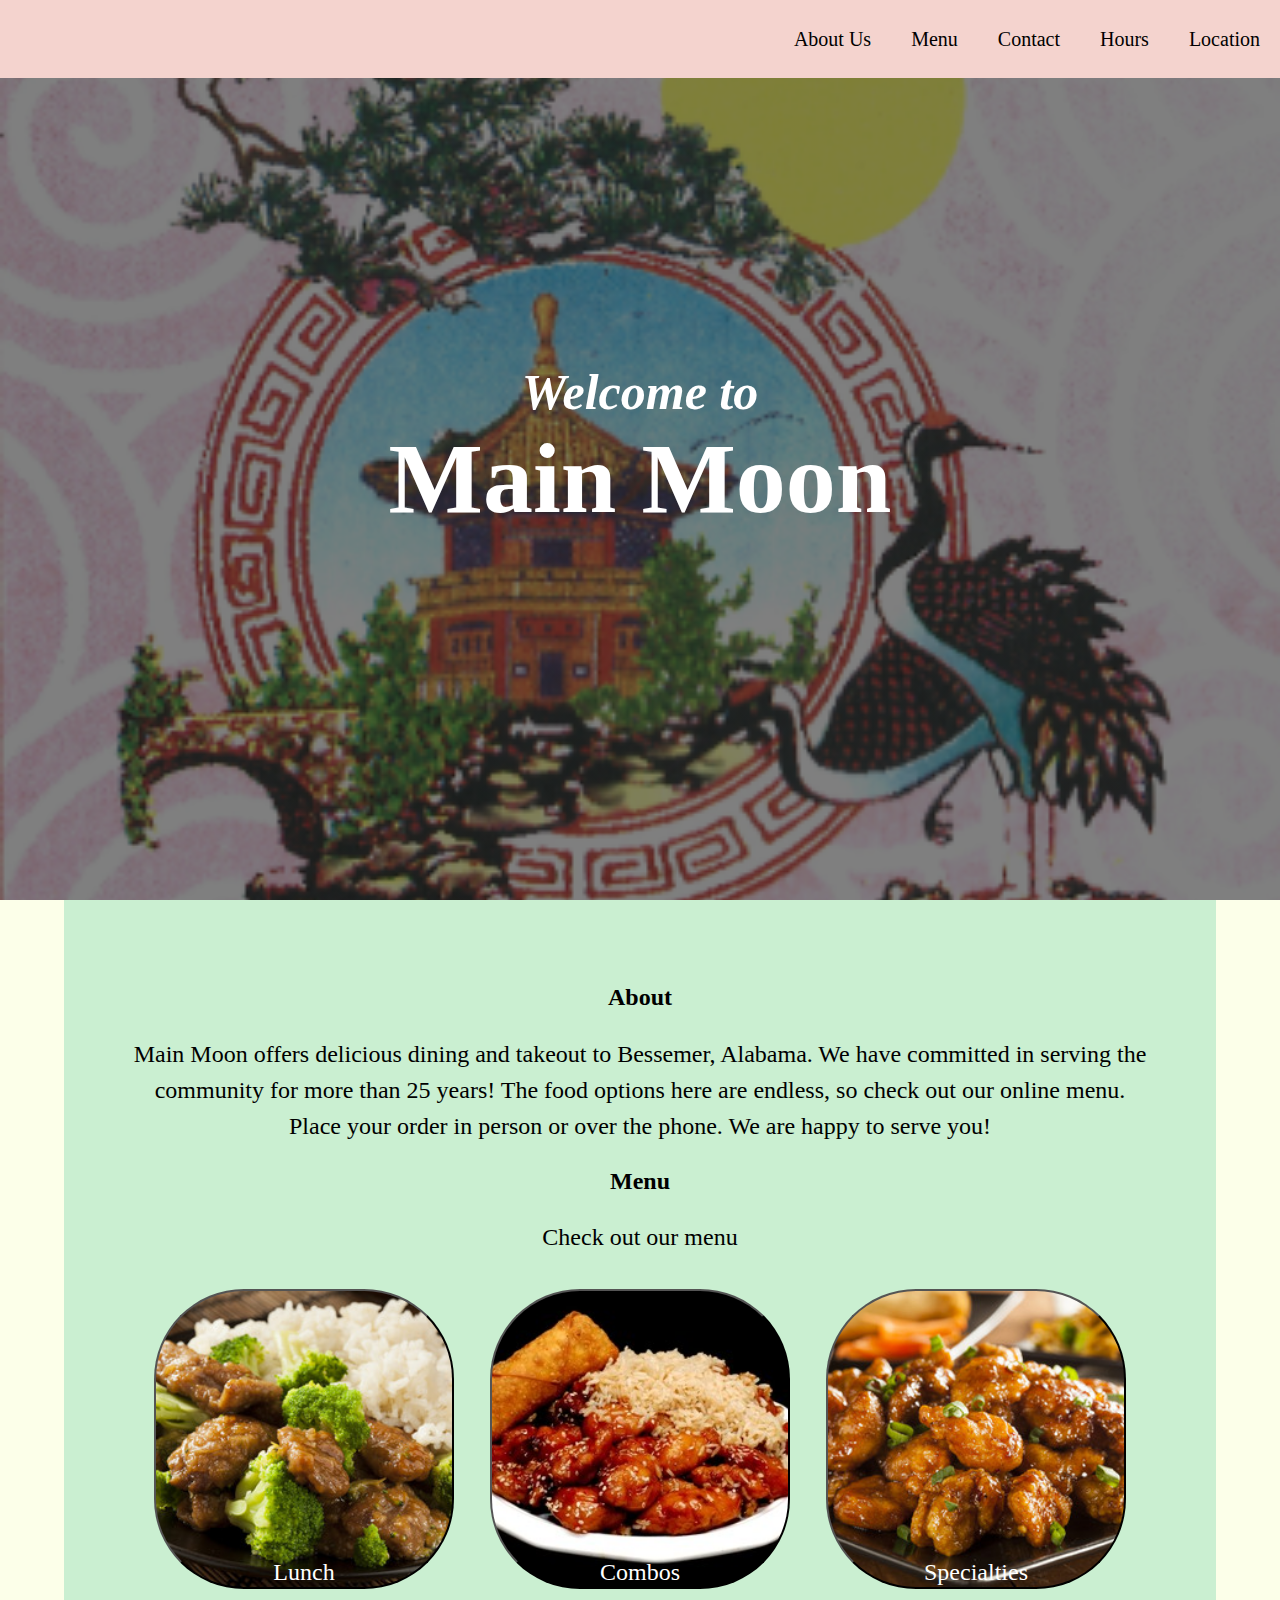
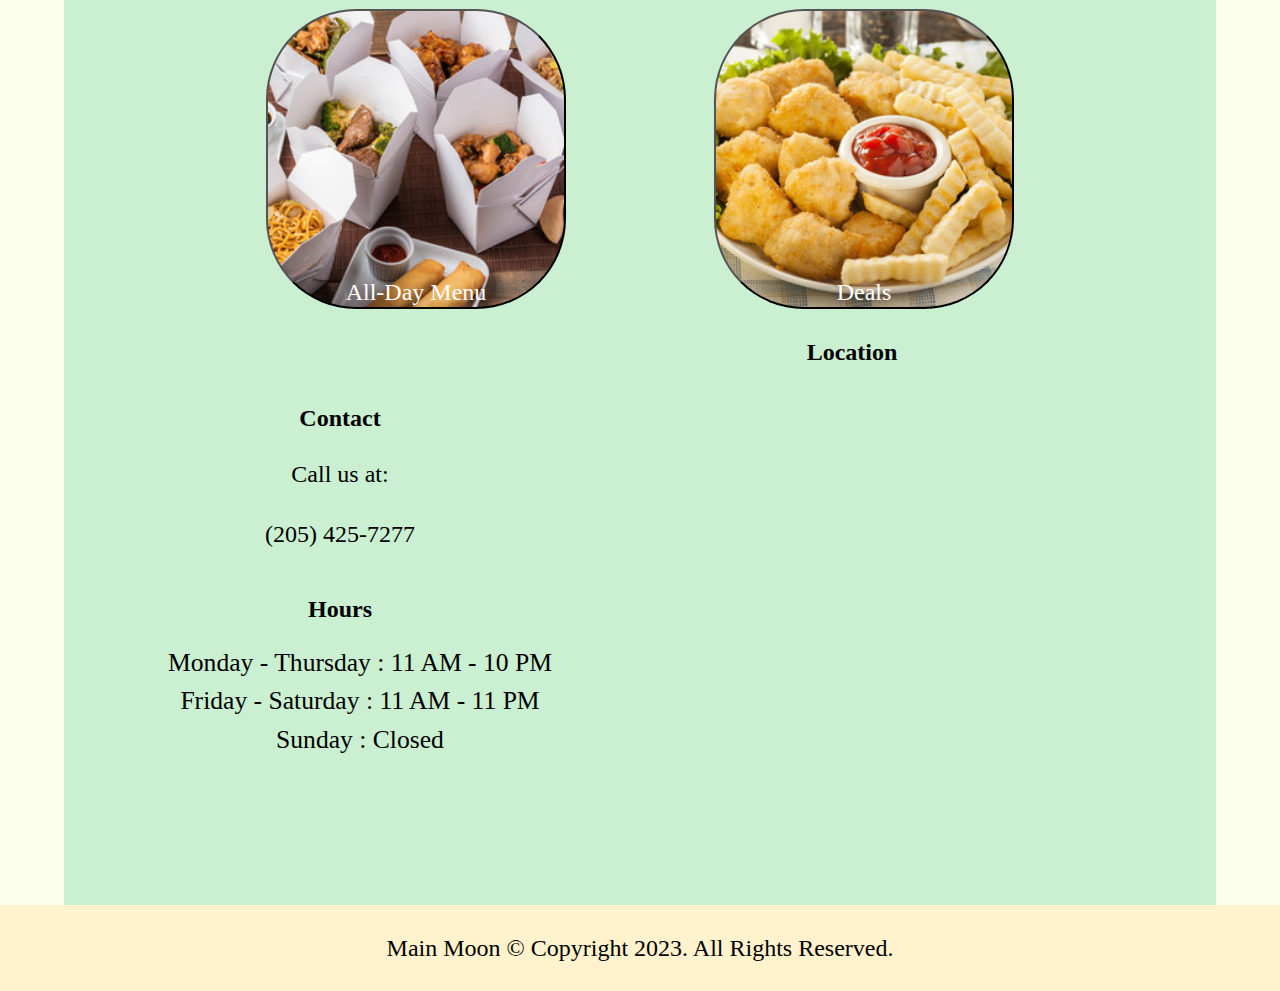
<file: index.html>
<!DOCTYPE html>
<html lang="en">
  <head>
    <meta charset="UTF-8" />
    <meta http-equiv="X-UA-Compatible" content="IE=edge" />
    <meta name="viewport" content="width=device-width, initial-scale=1.0" />
    <title>Main Moon</title>
    <link rel="stylesheet" href="css/normalize.css" />
    <link rel="stylesheet" href="css/main.css" />
  </head>
  <body>
    <nav id="nav">
      <div id="nav-link">
        <ul>
          <li><a href="#about">About Us</a></li>
          <li><a href="menu.html">Menu</a></li>
          <li><a href="#contact">Contact</a></li>
          <li><a href="#hours">Hours</a></li>
          <li><a href="#location">Location</a></li>
        </ul>
      </div>
    </nav>
    <div id="hero">
      <h2>Welcome to</h2>
      <h1>Main Moon</h1>
    </div>
    <div id="container">
      <div id="about">
        <h2>About</h2>
        <p>
          Main Moon offers delicious dining and takeout to Bessemer, Alabama. We
          have committed in serving the community for more than 25 years! The
          food options here are endless, so check out our online menu. Place
          your order in person or over the phone. We are happy to serve you!
        </p>
      </div>
      <div id="menu">
        <h2>Menu</h2>
        <p>Check out our menu</p>
        <div class="menu-btn">
          <a href="menu.html#lunch-menu"
            ><button class="lunch">Lunch</button></a
          >
          <a href="menu.html#combos-menu"
            ><button class="combos">Combos</button></a
          >
          <a href="menu.html#specialties-menu"
            ><button class="specialties">Specialties</button></a
          >
          <a href="menu.html#day-menu"
            ><button class="day">All-Day Menu</button></a
          >
          <a href="menu.html#deals-menu"
            ><button class="deals">Deals</button></a
          >
        </div>
      </div>
      <div id="wrap">
        <div id="wrap-left">
          <div id="contact">
            <h2>Contact</h2>
            <p>Call us at:</p>
            <p>(205) 425-7277</p>
          </div>
          <div id="hours">
            <h2>Hours</h2>
            <ul>
              <li>Monday - Thursday : 11 AM - 10 PM</li>
              <li>Friday - Saturday : 11 AM - 11 PM</li>
              <li>Sunday : Closed</li>
            </ul>
          </div>
        </div>
        <div id="location">
          <h2>Location</h2>
          <iframe
            class="google"
            src="https://www.google.com/maps/embed?pb=!1m18!1m12!1m3!1d3331.1408924726975!2d-86.97221874949886!3d33.39348825950971!2m3!1f0!2f0!3f0!3m2!1i1024!2i768!4f13.1!3m3!1m2!1s0x8888df2b39b7b5db%3A0xcb525968b8feb585!2sMain%20Moon%20Chinese%20Restaurant!5e0!3m2!1sen!2sus!4v1676894337386!5m2!1sen!2sus"
            width="600"
            height="450"
            style="border: 0"
            allowfullscreen=""
            loading="lazy"
            referrerpolicy="no-referrer-when-downgrade"
          ></iframe>
        </div>
      </div>
    </div>
    <div id="footer">
      <p>Main Moon © Copyright 2023. All Rights Reserved.</p>
    </div>
  </body>
</html>
</file>
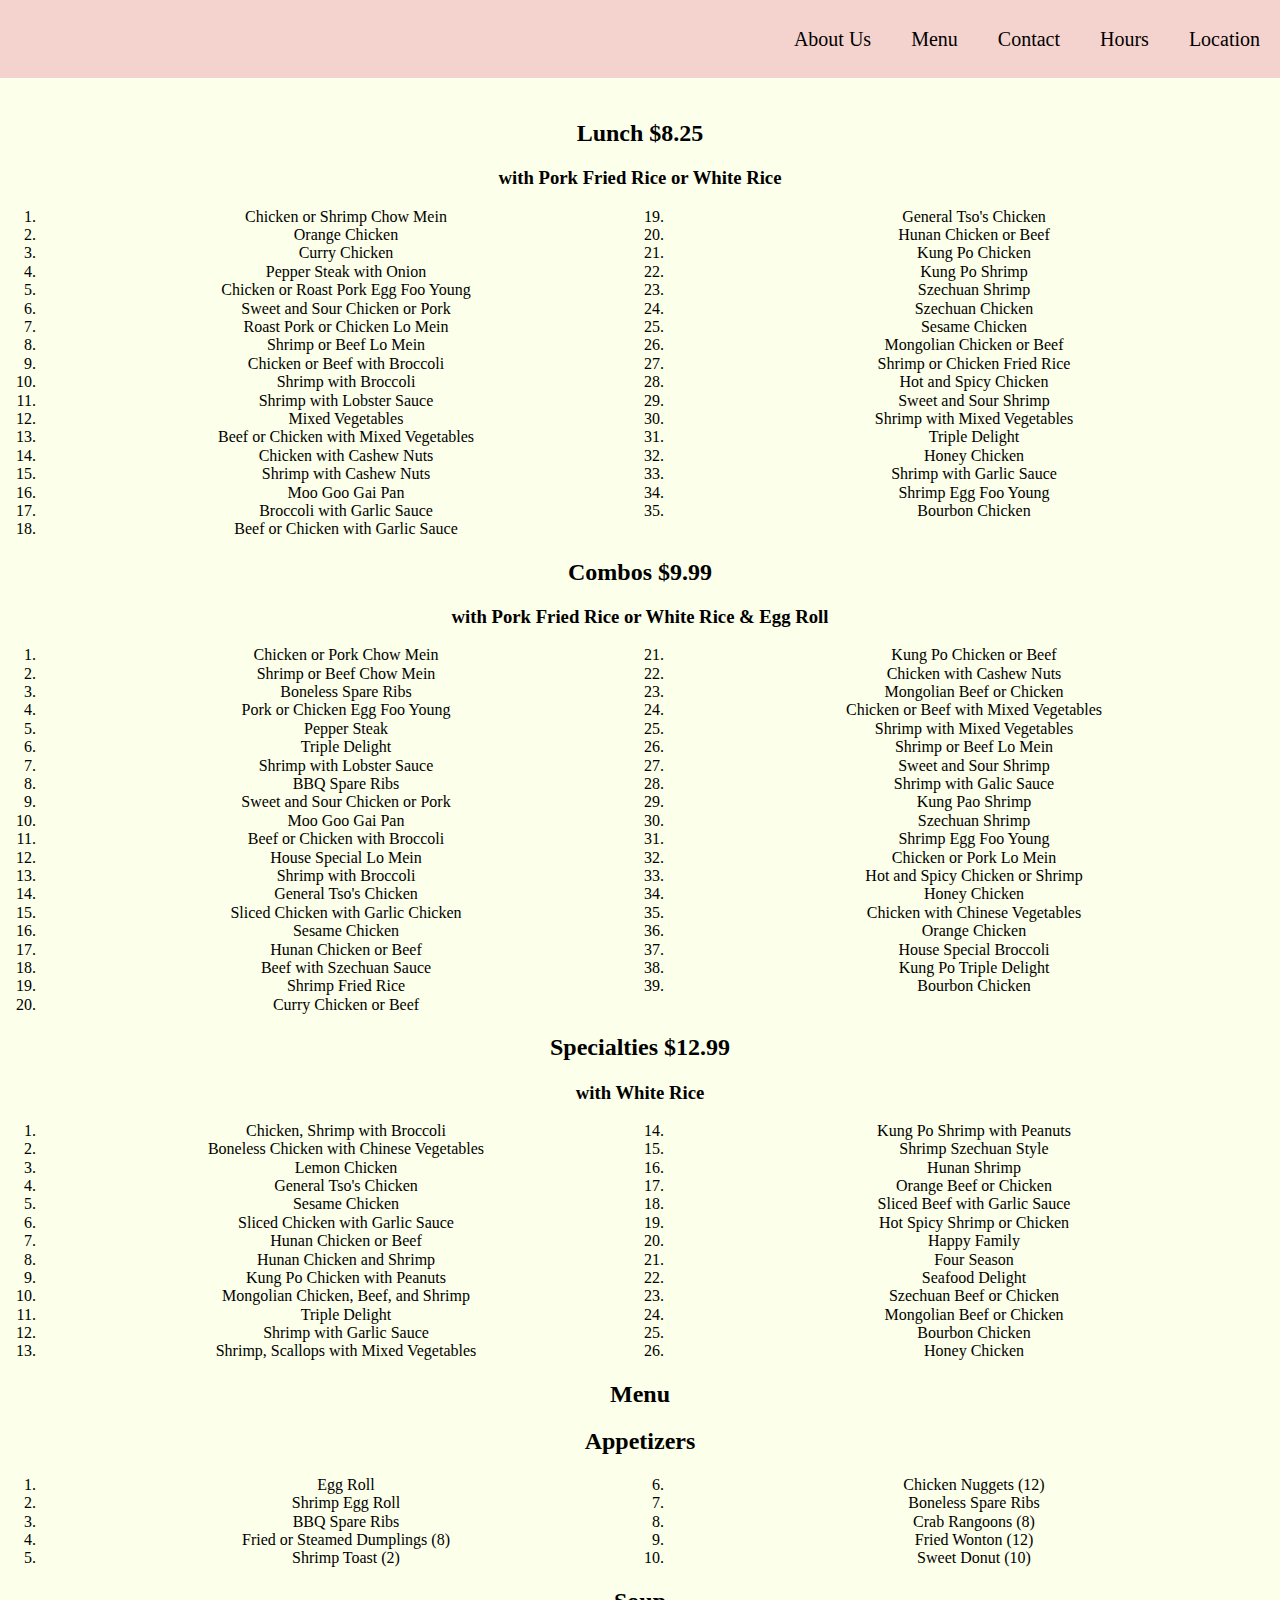
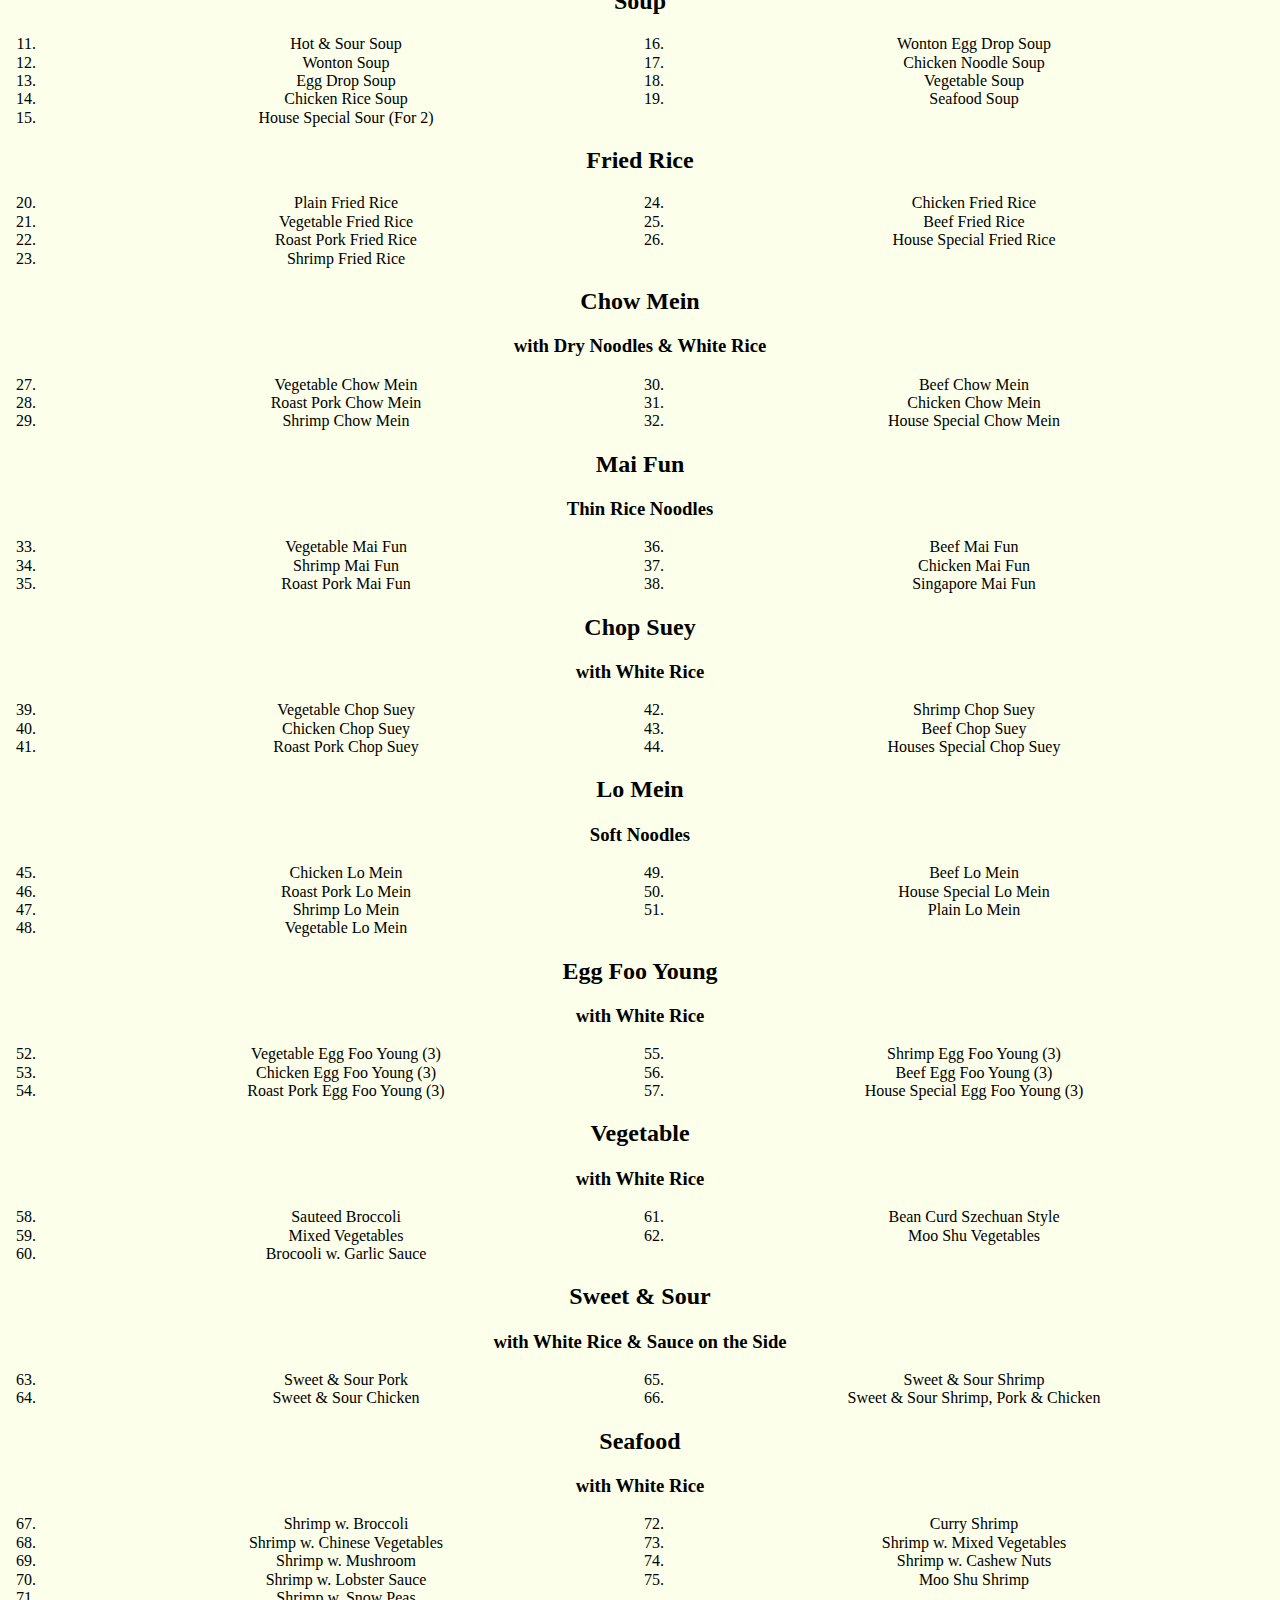
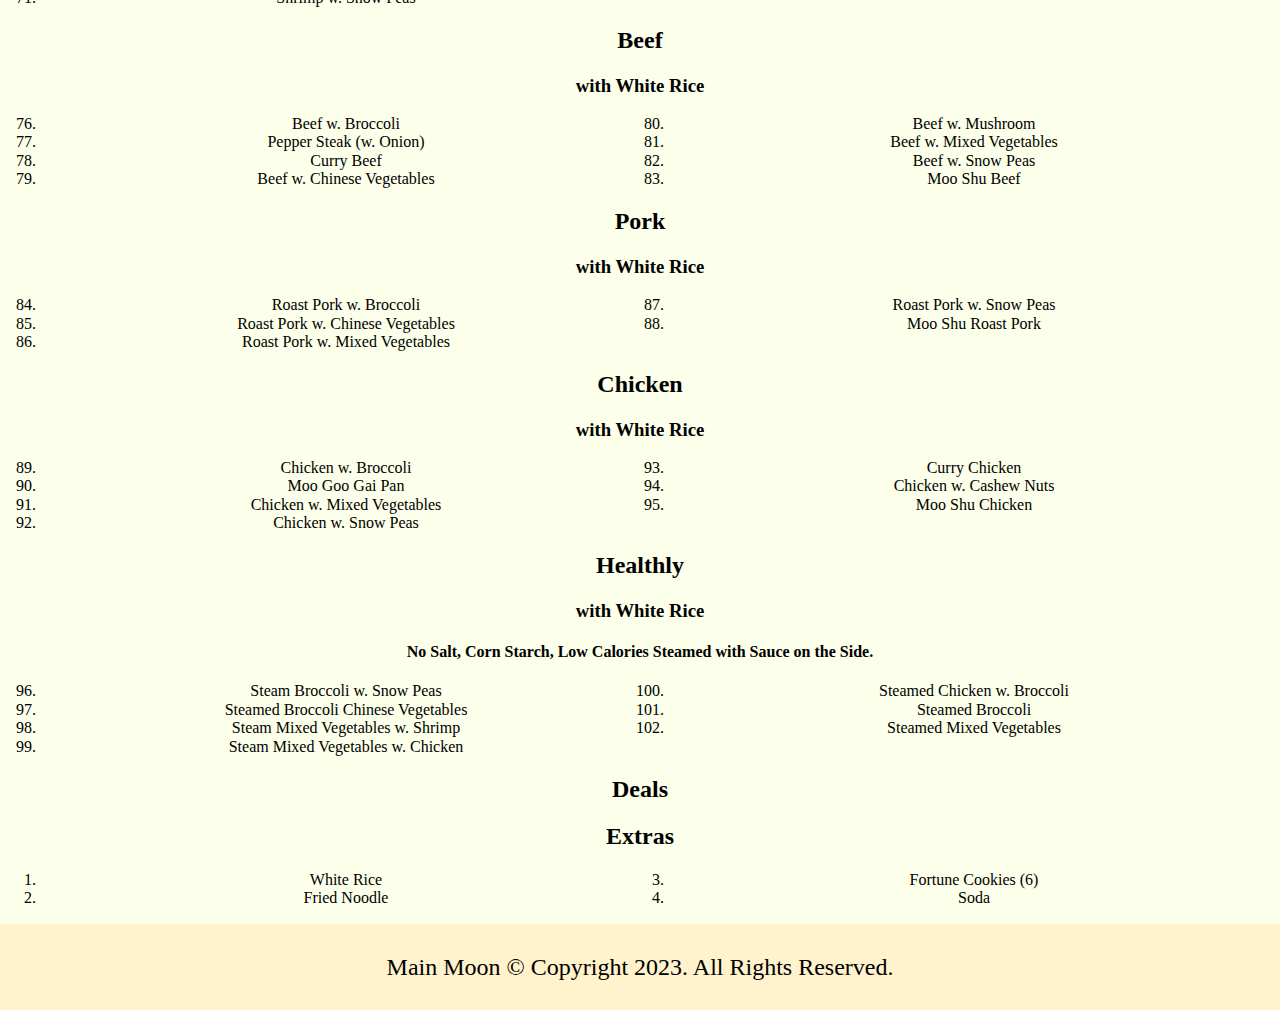
<file: menu.html>
<!DOCTYPE html>
<html lang="en">
  <head>
    <meta charset="UTF-8" />
    <meta http-equiv="X-UA-Compatible" content="IE=edge" />
    <meta name="viewport" content="width=device-width, initial-scale=1.0" />
    <title>Main Moon</title>
    <link rel="stylesheet" href="css/normalize.css" />
    <link rel="stylesheet" href="css/main.css" />
  </head>
  <body>
    <nav id="nav">
      <div id="nav-link">
        <ul>
          <li><a href="index.html#about">About Us</a></li>
          <li><a href="menu.html">Menu</a></li>
          <li><a href="index.html#contact">Contact</a></li>
          <li><a href="index.html#hours">Hours</a></li>
          <li><a href="index.html#location">Location</a></li>
        </ul>
      </div>
    </nav>
    <div id="menu-list">
      <h2 id="lunch-menu">Lunch $8.25</h2>
      <h3>with Pork Fried Rice or White Rice</h3>
      <div class="">
        <ol>
          <li>Chicken or Shrimp Chow Mein</li>
          <li>Orange Chicken</li>
          <li>Curry Chicken</li>
          <li>Pepper Steak with Onion</li>
          <li>Chicken or Roast Pork Egg Foo Young</li>
          <li>Sweet and Sour Chicken or Pork</li>
          <li>Roast Pork or Chicken Lo Mein</li>
          <li>Shrimp or Beef Lo Mein</li>
          <li>Chicken or Beef with Broccoli</li>
          <li>Shrimp with Broccoli</li>
          <li>Shrimp with Lobster Sauce</li>
          <li>Mixed Vegetables</li>
          <li>Beef or Chicken with Mixed Vegetables</li>
          <li>Chicken with Cashew Nuts</li>
          <li>Shrimp with Cashew Nuts</li>
          <li>Moo Goo Gai Pan</li>
          <li>Broccoli with Garlic Sauce</li>
          <li>Beef or Chicken with Garlic Sauce</li>
          <li>General Tso's Chicken</li>
          <li>Hunan Chicken or Beef</li>
          <li>Kung Po Chicken</li>
          <li>Kung Po Shrimp</li>
          <li>Szechuan Shrimp</li>
          <li>Szechuan Chicken</li>
          <li>Sesame Chicken</li>
          <li>Mongolian Chicken or Beef</li>
          <li>Shrimp or Chicken Fried Rice</li>
          <li>Hot and Spicy Chicken</li>
          <li>Sweet and Sour Shrimp</li>
          <li>Shrimp with Mixed Vegetables</li>
          <li>Triple Delight</li>
          <li>Honey Chicken</li>
          <li>Shrimp with Garlic Sauce</li>
          <li>Shrimp Egg Foo Young</li>
          <li>Bourbon Chicken</li>
        </ol>
      </div>
      <h2 id="combos-menu">Combos $9.99</h2>
      <h3>with Pork Fried Rice or White Rice & Egg Roll</h3>
      <ol>
        <li>Chicken or Pork Chow Mein</li>
        <li>Shrimp or Beef Chow Mein</li>
        <li>Boneless Spare Ribs</li>
        <li>Pork or Chicken Egg Foo Young</li>
        <li>Pepper Steak</li>
        <li>Triple Delight</li>
        <li>Shrimp with Lobster Sauce</li>
        <li>BBQ Spare Ribs</li>
        <li>Sweet and Sour Chicken or Pork</li>
        <li>Moo Goo Gai Pan</li>
        <li>Beef or Chicken with Broccoli</li>
        <li>House Special Lo Mein</li>
        <li>Shrimp with Broccoli</li>
        <li>General Tso's Chicken</li>
        <li>Sliced Chicken with Garlic Chicken</li>
        <li>Sesame Chicken</li>
        <li>Hunan Chicken or Beef</li>
        <li>Beef with Szechuan Sauce</li>
        <li>Shrimp Fried Rice</li>
        <li>Curry Chicken or Beef</li>
        <li>Kung Po Chicken or Beef</li>
        <li>Chicken with Cashew Nuts</li>
        <li>Mongolian Beef or Chicken</li>
        <li>Chicken or Beef with Mixed Vegetables</li>
        <li>Shrimp with Mixed Vegetables</li>
        <li>Shrimp or Beef Lo Mein</li>
        <li>Sweet and Sour Shrimp</li>
        <li>Shrimp with Galic Sauce</li>
        <li>Kung Pao Shrimp</li>
        <li>Szechuan Shrimp</li>
        <li>Shrimp Egg Foo Young</li>
        <li>Chicken or Pork Lo Mein</li>
        <li>Hot and Spicy Chicken or Shrimp</li>
        <li>Honey Chicken</li>
        <li>Chicken with Chinese Vegetables</li>
        <li>Orange Chicken</li>
        <li>House Special Broccoli</li>
        <li>Kung Po Triple Delight</li>
        <li>Bourbon Chicken</li>
      </ol>
      <h2 id="specialties-menu">Specialties $12.99</h2>
      <h3>with White Rice</h3>
      <ol>
        <li>Chicken, Shrimp with Broccoli</li>
        <li>Boneless Chicken with Chinese Vegetables</li>
        <li>Lemon Chicken</li>
        <li>General Tso's Chicken</li>
        <li>Sesame Chicken</li>
        <li>Sliced Chicken with Garlic Sauce</li>
        <li>Hunan Chicken or Beef</li>
        <li>Hunan Chicken and Shrimp</li>
        <li>Kung Po Chicken with Peanuts</li>
        <li>Mongolian Chicken, Beef, and Shrimp</li>
        <li>Triple Delight</li>
        <li>Shrimp with Garlic Sauce</li>
        <li>Shrimp, Scallops with Mixed Vegetables</li>
        <li>Kung Po Shrimp with Peanuts</li>
        <li>Shrimp Szechuan Style</li>
        <li>Hunan Shrimp</li>
        <li>Orange Beef or Chicken</li>
        <li>Sliced Beef with Garlic Sauce</li>
        <li>Hot Spicy Shrimp or Chicken</li>
        <li>Happy Family</li>
        <li>Four Season</li>
        <li>Seafood Delight</li>
        <li>Szechuan Beef or Chicken</li>
        <li>Mongolian Beef or Chicken</li>
        <li>Bourbon Chicken</li>
        <li>Honey Chicken</li>
      </ol>
      <h2 id="day-menu">Menu</h2>
      <h2>Appetizers</h2>
      <ol>
        <li>Egg Roll</li>
        <li>Shrimp Egg Roll</li>
        <li>BBQ Spare Ribs</li>
        <li>Fried or Steamed Dumplings (8)</li>
        <li>Shrimp Toast (2)</li>
        <li>Chicken Nuggets (12)</li>
        <li>Boneless Spare Ribs</li>
        <li>Crab Rangoons (8)</li>
        <li>Fried Wonton (12)</li>
        <li>Sweet Donut (10)</li>
      </ol>
      <h2>Soup</h2>
      <ol start="11">
        <li>Hot & Sour Soup</li>
        <li>Wonton Soup</li>
        <li>Egg Drop Soup</li>
        <li>Chicken Rice Soup</li>
        <li>House Special Sour (For 2)</li>
        <li>Wonton Egg Drop Soup</li>
        <li>Chicken Noodle Soup</li>
        <li>Vegetable Soup</li>
        <li>Seafood Soup</li>
      </ol>
      <h2>Fried Rice</h2>
      <ol start="20">
        <li>Plain Fried Rice</li>
        <li>Vegetable Fried Rice</li>
        <li>Roast Pork Fried Rice</li>
        <li>Shrimp Fried Rice</li>
        <li>Chicken Fried Rice</li>
        <li>Beef Fried Rice</li>
        <li>House Special Fried Rice</li>
      </ol>
      <h2>Chow Mein</h2>
      <h3>with Dry Noodles & White Rice</h3>
      <ol start="27">
        <li>Vegetable Chow Mein</li>
        <li>Roast Pork Chow Mein</li>
        <li>Shrimp Chow Mein</li>
        <li>Beef Chow Mein</li>
        <li>Chicken Chow Mein</li>
        <li>House Special Chow Mein</li>
      </ol>
      <h2>Mai Fun</h2>
      <h3>Thin Rice Noodles</h3>
      <ol start="33">
        <li>Vegetable Mai Fun</li>
        <li>Shrimp Mai Fun</li>
        <li>Roast Pork Mai Fun</li>
        <li>Beef Mai Fun</li>
        <li>Chicken Mai Fun</li>
        <li>Singapore Mai Fun</li>
      </ol>
      <h2>Chop Suey</h2>
      <h3>with White Rice</h3>
      <ol start="39">
        <li>Vegetable Chop Suey</li>
        <li>Chicken Chop Suey</li>
        <li>Roast Pork Chop Suey</li>
        <li>Shrimp Chop Suey</li>
        <li>Beef Chop Suey</li>
        <li>Houses Special Chop Suey</li>
      </ol>
      <h2>Lo Mein</h2>
      <h3>Soft Noodles</h3>
      <ol start="45">
        <li>Chicken Lo Mein</li>
        <li>Roast Pork Lo Mein</li>
        <li>Shrimp Lo Mein</li>
        <li>Vegetable Lo Mein</li>
        <li>Beef Lo Mein</li>
        <li>House Special Lo Mein</li>
        <li>Plain Lo Mein</li>
      </ol>
      <h2>Egg Foo Young</h2>
      <h3>with White Rice</h3>
      <ol start="52">
        <li>Vegetable Egg Foo Young (3)</li>
        <li>Chicken Egg Foo Young (3)</li>
        <li>Roast Pork Egg Foo Young (3)</li>
        <li>Shrimp Egg Foo Young (3)</li>
        <li>Beef Egg Foo Young (3)</li>
        <li>House Special Egg Foo Young (3)</li>
      </ol>
      <h2>Vegetable</h2>
      <h3>with White Rice</h3>
      <ol start="58">
        <li>Sauteed Broccoli</li>
        <li>Mixed Vegetables</li>
        <li>Brocooli w. Garlic Sauce</li>
        <li>Bean Curd Szechuan Style</li>
        <li>Moo Shu Vegetables</li>
      </ol>
      <h2>Sweet & Sour</h2>
      <h3>with White Rice & Sauce on the Side</h3>
      <ol start="63">
        <li>Sweet & Sour Pork</li>
        <li>Sweet & Sour Chicken</li>
        <li>Sweet & Sour Shrimp</li>
        <li>Sweet & Sour Shrimp, Pork & Chicken</li>
      </ol>
      <h2>Seafood</h2>
      <h3>with White Rice</h3>
      <ol start="67">
        <li>Shrimp w. Broccoli</li>
        <li>Shrimp w. Chinese Vegetables</li>
        <li>Shrimp w. Mushroom</li>
        <li>Shrimp w. Lobster Sauce</li>
        <li>Shrimp w. Snow Peas</li>
        <li>Curry Shrimp</li>
        <li>Shrimp w. Mixed Vegetables</li>
        <li>Shrimp w. Cashew Nuts</li>
        <li>Moo Shu Shrimp</li>
      </ol>
      <h2>Beef</h2>
      <h3>with White Rice</h3>
      <ol start="76">
        <li>Beef w. Broccoli</li>
        <li>Pepper Steak (w. Onion)</li>
        <li>Curry Beef</li>
        <li>Beef w. Chinese Vegetables</li>
        <li>Beef w. Mushroom</li>
        <li>Beef w. Mixed Vegetables</li>
        <li>Beef w. Snow Peas</li>
        <li>Moo Shu Beef</li>
      </ol>
      <h2>Pork</h2>
      <h3>with White Rice</h3>
      <ol start="84">
        <li>Roast Pork w. Broccoli</li>
        <li>Roast Pork w. Chinese Vegetables</li>
        <li>Roast Pork w. Mixed Vegetables</li>
        <li>Roast Pork w. Snow Peas</li>
        <li>Moo Shu Roast Pork</li>
      </ol>
      <h2>Chicken</h2>
      <h3>with White Rice</h3>
      <ol start="89">
        <li>Chicken w. Broccoli</li>
        <li>Moo Goo Gai Pan</li>
        <li>Chicken w. Mixed Vegetables</li>
        <li>Chicken w. Snow Peas</li>
        <li>Curry Chicken</li>
        <li>Chicken w. Cashew Nuts</li>
        <li>Moo Shu Chicken</li>
      </ol>
      <h2>Healthly</h2>
      <h3>with White Rice</h3>
      <h4>
        No Salt, Corn Starch, Low Calories Steamed with Sauce on the Side.
      </h4>
      <ol start="96">
        <li>Steam Broccoli w. Snow Peas</li>
        <li>Steamed Broccoli Chinese Vegetables</li>
        <li>Steam Mixed Vegetables w. Shrimp</li>
        <li>Steam Mixed Vegetables w. Chicken</li>
        <li>Steamed Chicken w. Broccoli</li>
        <li>Steamed Broccoli</li>
        <li>Steamed Mixed Vegetables</li>
      </ol>
      <h2 id="deals-menu">Deals</h2>
      <h2>Extras</h2>
      <ol>
        <li>White Rice</li>
        <li>Fried Noodle</li>
        <li>Fortune Cookies (6)</li>
        <li>Soda</li>
      </ol>
    </div>
    <div id="footer">
      <p>Main Moon © Copyright 2023. All Rights Reserved.</p>
    </div>
  </body>
</html>
</file>
<file: css/main.css>
body {
    text-align: center;
    background-color: #FCFFE9;
}
nav ul {
    list-style: none;
    display: flex;
    justify-content: flex-end;
    position: fixed;
    background-color: rgb(244, 211, 206);
    width: 100%;
    margin: 0;
    padding: 0;
}
a {
    text-decoration: none;
}
a:link {
    color: black;
}
a:focus, a:hover {
    color: red;
}
a:active {
    color: white;
}
nav ul li a {
    display: block;
    padding: .5em;
    margin: .5em;
    font-size: 20px;
    color: black;
}
#hero {
    background-image: linear-gradient(rgba(0, 0, 0, 0.5), rgba(0, 0, 0, 0.5)), url("../images/hero.png");
    height: 100vh;
    max-width: 100vw;
    background-position: center center;
    background-repeat: no-repeat;
    background-size: cover;
    background-attachment: fixed;
    display: flex;
    flex-direction: column;
    justify-content: center;
    align-items: center;
    color: white;
}
#hero h1 {
    font-size: 100px;
    margin: 0;
}
#hero h2 {
    font-size: 50px;
    margin: 0;
    font-style:italic;
}
#container {
    width: 80%;
    margin: 0 auto;
    padding: 5%;
    background-color: #CAEFD1;
}
p {
    line-height: 1.5em;
    font-size: 1.5em;
}
.menu-btn {
    display: flex;
    flex-wrap: wrap;
    justify-content: space-evenly;
}
button {
    font-size: 1.5em;
    display: flex;
    flex-direction: column;
    justify-content: flex-end;
    align-items: center;
    min-width: 300px;
    min-height: 300px;
    margin: 10px;
}
.lunch {
    background-image: url(../images/lunch.jpg);
    border-radius: 30%;
    background-size: cover;
    background-position: center center;
}
.combos {
    background-image: url(../images/combo.jpg);
    border-radius: 30%;
    background-size: cover;
    background-position: center center;
}
.specialties {
    background-image: url(../images/specialties.jpg);
    border-radius: 30%;
    background-size: cover;
    background-position: center center;
}
.day {
    background-image: url(../images/day.jpg);
    border-radius: 30%;
    background-size: cover;
    background-position: center center;
}
.deals {
    background-image: url(../images/deals.jpg);
    border-radius: 30%;
    background-size: cover;
    background-position: center center;
}
#wrap {
    display: flex;
    flex-wrap: wrap;
    justify-content: center;
}
#wrap-left {
    display: flex;
    flex-direction: column;
    justify-content: center;
    align-items: center;
    margin: auto;
}

#footer {
    display: flex;
    flex-direction: column;
    justify-content: center;
    background-color: #FFF2CC;
    max-width: 100vw;
    padding: 1px;
}
ul li {
    text-decoration: none;
    list-style: none;
    font-size: 1.6em;
    line-height: 1.5em;
}
a button {
    color:white;
}    
#menu-list {
    padding-top: 100px;
}
ol {
    columns: 2;
}
</file>
